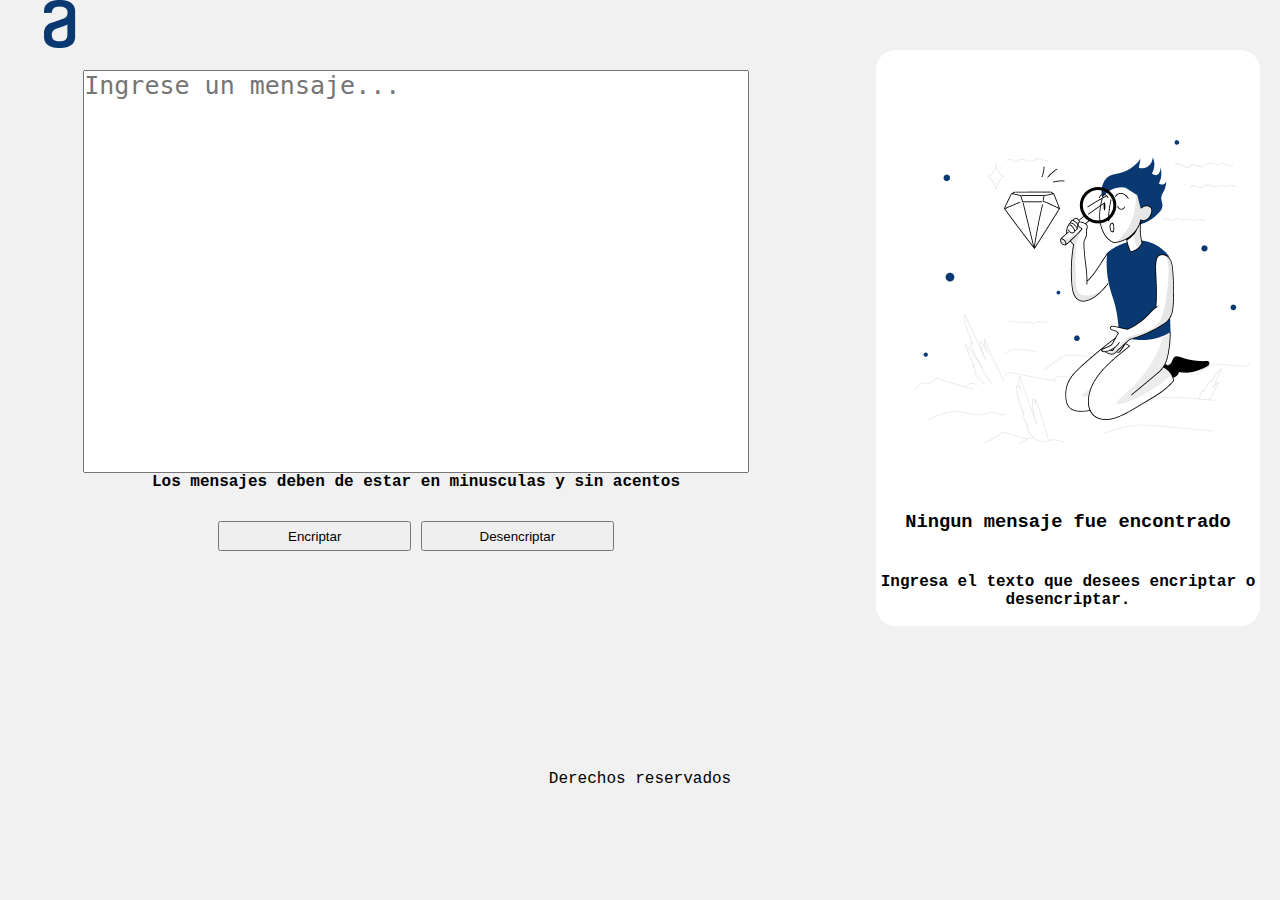
<file: index.html>
<html lang="es">
    <head>
        <meta charset="UTF-8">
        <title>Encriptador</title>
        <link rel="stylesheet" href="estilos/style.css">
        <link rel="codesheet" href="code.js">
    </head>
    <body>
        <header>
            <img src="Imagenes/Logo.png" alt="Logo">
        </header>
        <main>
            <section class="seccion1">
                
                <textarea class="area" id="area-texto" placeholder="Ingrese un mensaje..."></textarea>
                
                <div class="contenedor-textomensaje">
                    <h4>Los mensajes deben de estar en minusculas y sin acentos</h4>
                </div>
                <div class="contenedor-botones">
                    <button class="btn-encriptar">Encriptar</button>
                    <button class="btn-desencriptar">Desencriptar</button>     
                </div>
                
            
            </section>
            <section class="seccion2">
                
                <div class="contenedor-munheco">
                    <img src="Imagenes/Muñeco.png" alt="Muñeco">
                </div>

                <div class="contenedor-h3">
                    <h3>Ningun mensaje fue encontrado</h3>
                </div>
                <div class="contenedor-parrafo">
                    <h4>Ingresa el texto que desees encriptar o desencriptar.</h4>
                </div>
                <div class="contenedor-resultado">
                    <h3>Mensaje encriptado</h3>
                    <p id="mensaje-resultado"></p>
                </div>

                <div class="contenedor-boton">
                    <button class="btn-copiar" >Copiar</button>
                </div>
            </section>
        </main>
        <footer>
            <p>Derechos reservados</p>
        </footer>
        <script src="code.js"></script>
    </body>
</html>
</file>
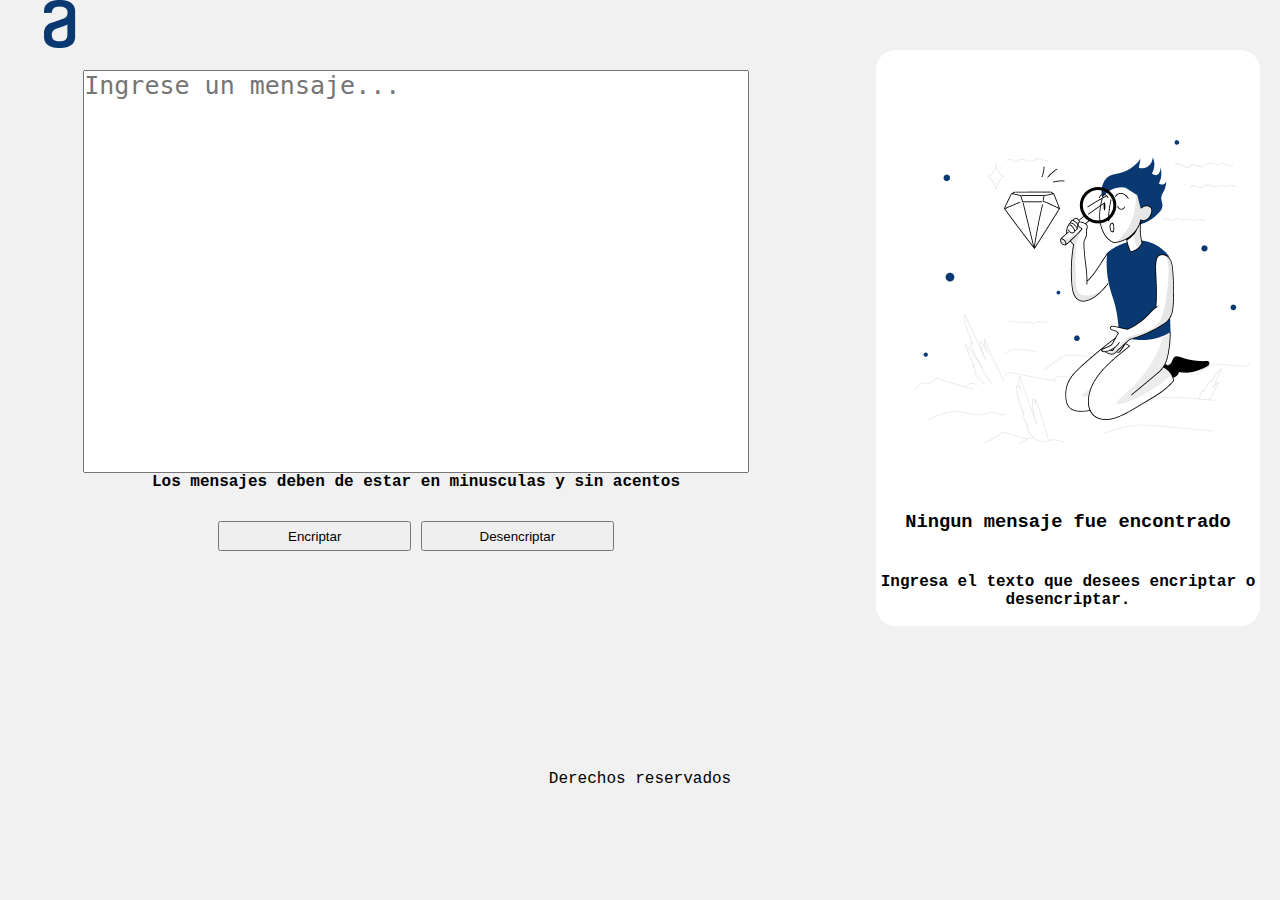
<file: Encriptador/index.html>
<html lang="es">
    <head>
        <meta charset="UTF-8">
        <title>Encriptador</title>
        <link rel="stylesheet" href="style.css">
        <link rel="codesheet" href="code.js">
    </head>
    <body>
        <header>
            <img src="Imagenes/Logo.png" alt="Logo">
        </header>
        <main>
            <section class="seccion1">
                
                <textarea class="area" id="area-texto" placeholder="Ingrese un mensaje..."></textarea>
                
                <div class="contenedor-textomensaje">
                    <h4>Los mensajes deben de estar en minusculas y sin acentos</h4>
                </div>
                <div class="contenedor-botones">
                    <button class="btn-encriptar">Encriptar</button>
                    <button class="btn-desencriptar">Desencriptar</button>     
                </div>
                
            
            </section>
            <section class="seccion2">
                
                <div class="contenedor-munheco">
                    <img src="Imagenes/Muñeco.png" alt="Muñeco">
                </div>

                <div class="contenedor-h3">
                    <h3>Ningun mensaje fue encontrado</h3>
                </div>
                <div class="contenedor-parrafo">
                    <h4>Ingresa el texto que desees encriptar o desencriptar.</h4>
                </div>
                <div class="contenedor-resultado">
                    <h3>Mensaje encriptado</h3>
                    <p id="mensaje-resultado"></p>
                </div>

                <div class="contenedor-boton">
                    <button class="btn-copiar" >Copiar</button>
                </div>
            </section>
        </main>
        <footer>
            <p>Derechos reservados</p>
        </footer>
        <script src="code.js"></script>
    </body>
</html>
</file>
<file: estilos/style.css>
body{
    font-family: 'Courier New', Courier, monospace;
}

*{
    margin: 0;
    padding: 0;
}

body{
    background-color: #f1f1f1;
}

header{
    width: 100%;
    height: 50px;
}

main{
    
    width: 100%;
    height: 720px;
    display: flex;
    justify-content: space-between;
}

section{
    width: 40%;
    height: 80%;
    text-align: center;
}

.seccion1{
    width: 65%;
    
}

.area{
    width: 80%;
    height: 70%;
    display: block;
    margin: auto;
    margin-top: 20px;
    resize: none;
    font-size: 25px;
}

.btn-encriptar, .btn-desencriptar{
    width: 25%;
    height: 30px;
}

.contenedor-botones{
    text-align: center;
    margin: 30px;
}

.seccion2{
    width: 30%;
    background-color: #fff;
    border-radius: 20px;
    margin-right: 20px;
    box-sizing: border-box;
    overflow: hidden;
}

.contenedor-munheco{
    width: 100%;
    height: 80%;
    padding: 38px;
    padding-top: 90px;
    box-sizing: border-box;
    overflow: auto;
}

.contendor-h3{
    width: 100%;
    height: 20%;
    text-align: center;
    
}

.contenedor-parrafo{
    width: 100%;
    height: 20%;
    text-align: center;
    padding-top: 40px ;
}

.contenedor-resultado{
    width: 100%;
    height: 70%;
    padding: 25px;
    box-sizing: border-box;
}

.contenedor-boton{
    width: 100%;
    height: 20%;
    text-align: center;
}

.btn-copiar{
    width: 35%;
    height: 40px;
    text-align: center;
}

footer{
    width: 100%;
    height: 50px;
    text-align: center;
}

.ocultar{
    display: none;
}
</file>
<file: Encriptador/style.css>
body{
    font-family: 'Courier New', Courier, monospace;
}

*{
    margin: 0;
    padding: 0;
}

body{
    background-color: #f1f1f1;
}

header{
    width: 100%;
    height: 50px;
}

main{
    
    width: 100%;
    height: 720px;
    display: flex;
    justify-content: space-between;
}

section{
    width: 40%;
    height: 80%;
    text-align: center;
}

.seccion1{
    width: 65%;
    
}

.area{
    width: 80%;
    height: 70%;
    display: block;
    margin: auto;
    margin-top: 20px;
    resize: none;
    font-size: 25px;
}

.btn-encriptar, .btn-desencriptar{
    width: 25%;
    height: 30px;
}

.contenedor-botones{
    text-align: center;
    margin: 30px;
}

.seccion2{
    width: 30%;
    background-color: #fff;
    border-radius: 20px;
    margin-right: 20px;
    box-sizing: border-box;
    overflow: hidden;
}

.contenedor-munheco{
    width: 100%;
    height: 80%;
    padding: 38px;
    padding-top: 90px;
    box-sizing: border-box;
    overflow: auto;
}

.contendor-h3{
    width: 100%;
    height: 20%;
    text-align: center;
    
}

.contenedor-parrafo{
    width: 100%;
    height: 20%;
    text-align: center;
    padding-top: 40px ;
}

.contenedor-resultado{
    width: 100%;
    height: 70%;
    padding: 25px;
    box-sizing: border-box;
}

.contenedor-boton{
    width: 100%;
    height: 20%;
    text-align: center;
}

.btn-copiar{
    width: 35%;
    height: 40px;
    text-align: center;
}

footer{
    width: 100%;
    height: 50px;
    text-align: center;
}

.ocultar{
    display: none;
}
</file>
